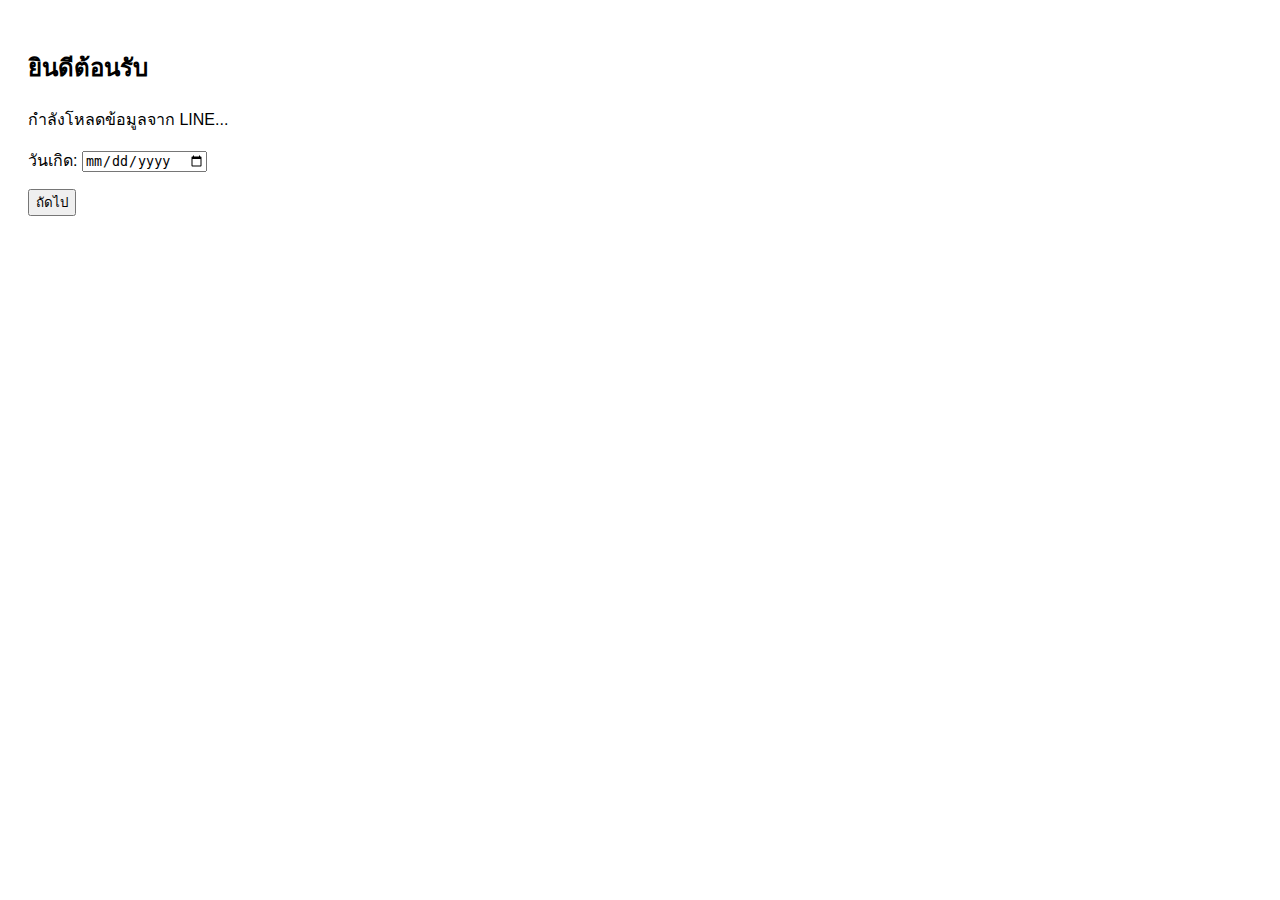
<file: index.html>
<!DOCTYPE html>
<html>
<head>
  <meta charset="UTF-8">
  <title>เข้าสู่ระบบด้วย LINE</title>
  <meta name="viewport" content="width=device-width, initial-scale=1">
  <script src="https://static.line-scdn.net/liff/edge/2/sdk.js"></script>
  <style>
    body { font-family: sans-serif; padding: 20px; }
    img { border-radius: 50%; width: 100px; }
  </style>
</head>
<body>
  <h2>ยินดีต้อนรับ</h2>
  <div id="profile">
    <p>กำลังโหลดข้อมูลจาก LINE...</p>
  </div>

  <form action="save.php" method="POST">
    <input type="hidden" name="userId" id="userId">
    <input type="hidden" name="displayName" id="displayName">
    <input type="hidden" name="pictureUrl" id="pictureUrl">

    <p><label>วันเกิด: <input type="date" name="birthday" required></label></p>

    <p><button type="submit">ถัดไป</button></p>
  </form>

  <script>
    async function main() {
      await liff.init({ liffId: "2007803528-M28zJBk3" });

      if (!liff.isLoggedIn()) {
        liff.login();
        return;
      }

      const profile = await liff.getProfile();

      document.getElementById('userId').value = profile.userId;
      document.getElementById('displayName').value = profile.displayName;
      document.getElementById('pictureUrl').value = profile.pictureUrl;

      document.getElementById('profile').innerHTML = `
        <img src="${profile.pictureUrl}"><br>
        <strong>${profile.displayName}</strong><br>
        <small>${profile.userId}</small>
      `;
    }

    main();
  </script>
</body>
</html>
</file>
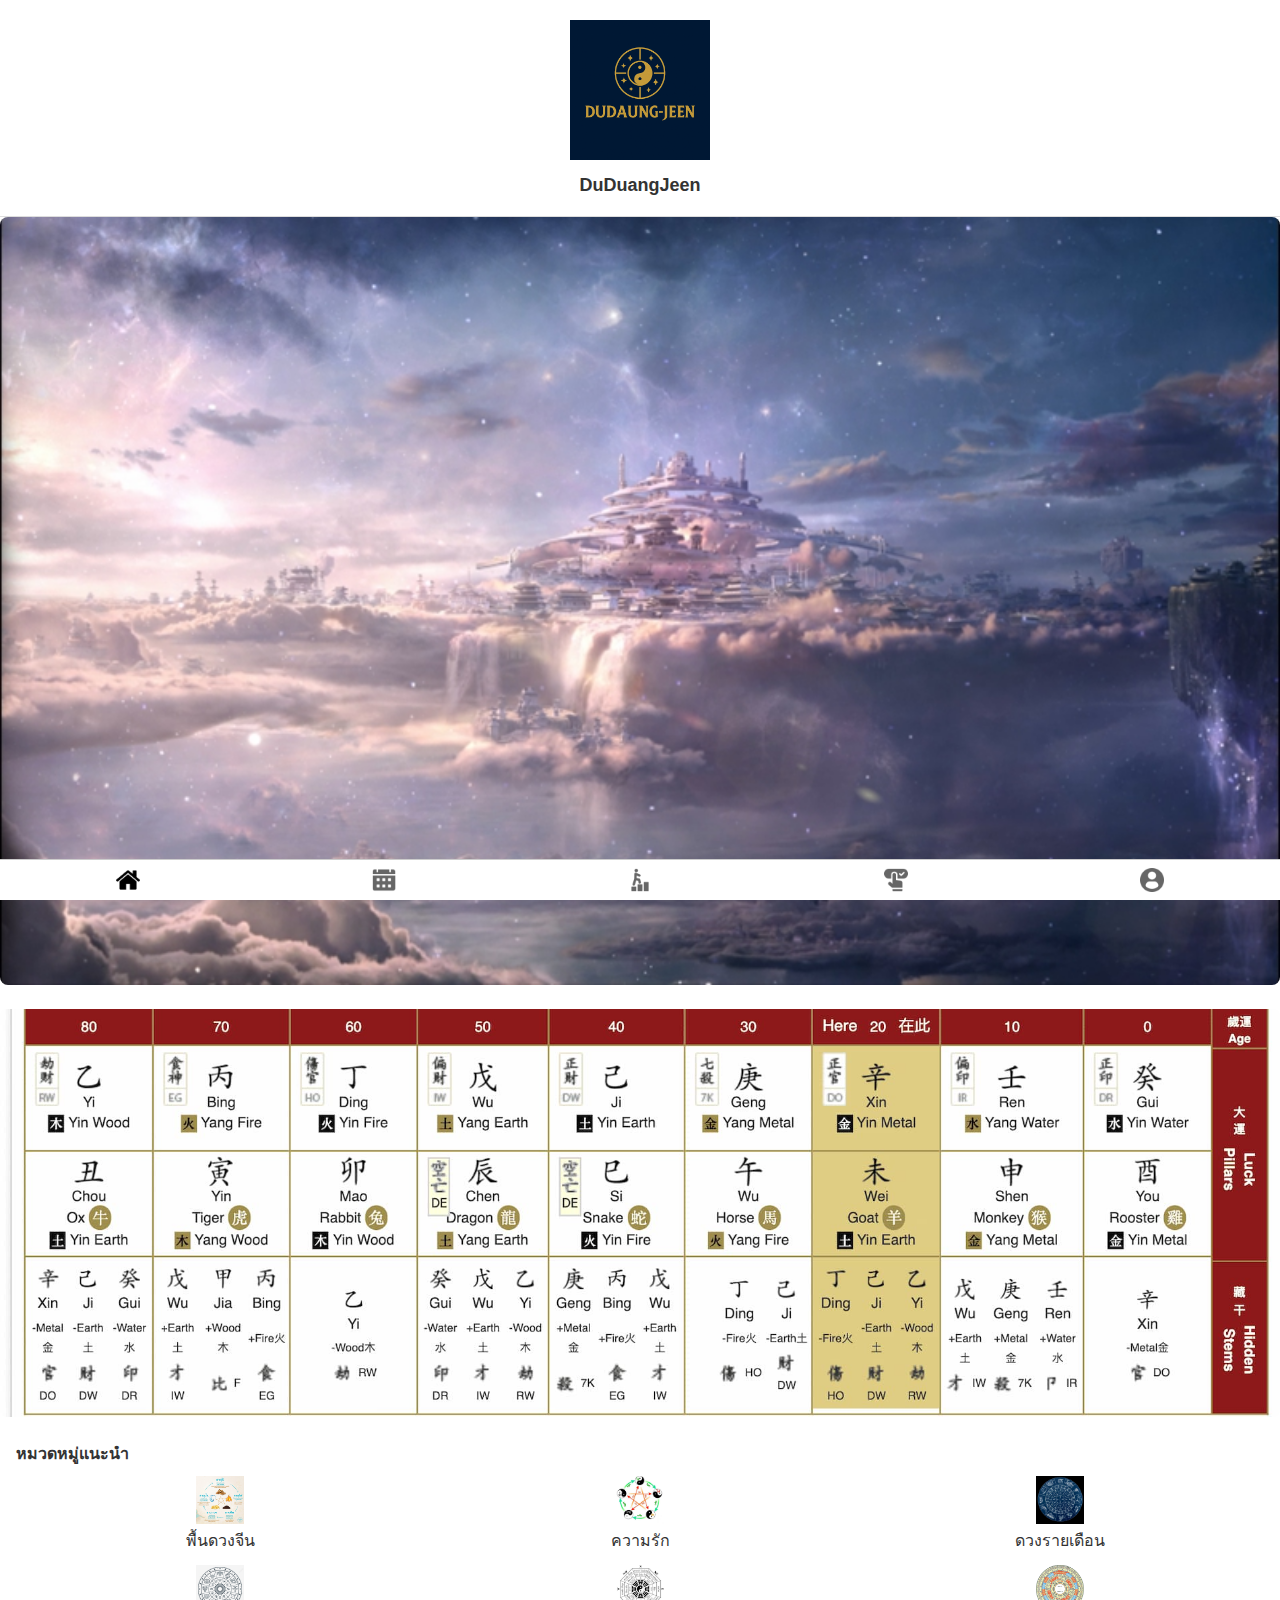
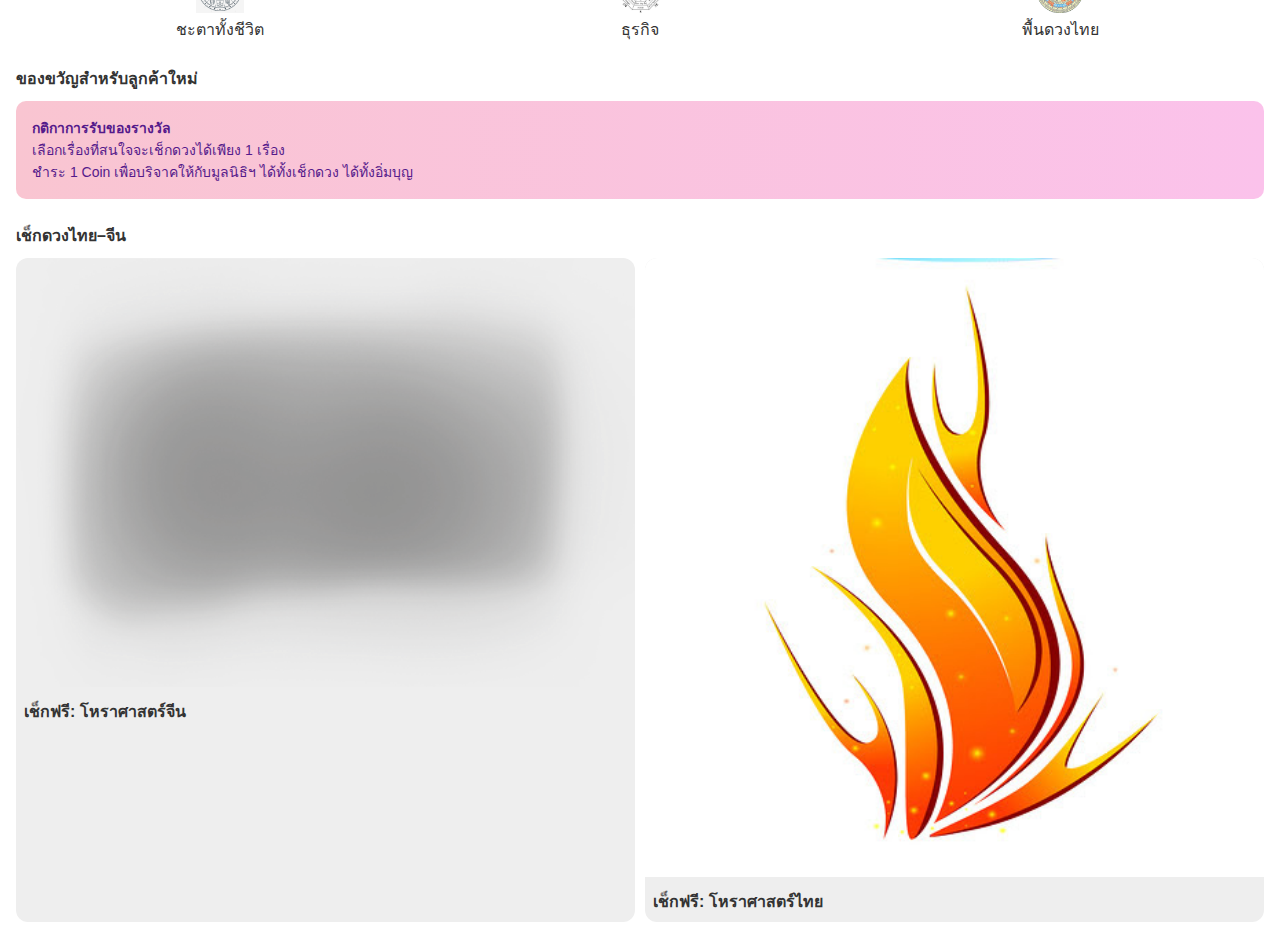
<file: duduang.html>
<!DOCTYPE html>
<html lang="th">

<head>
  <meta charset="UTF-8">
  <meta name="viewport" content="width=device-width, initial-scale=1.0">
  <title>หน้าแรก - DuDuangJeen</title>
  <style>
    body {
      margin: 0;
      font-family: 'Sarabun', sans-serif;
      background-color: #ffffff;
      color: #333;
    }

    header {
      padding: 20px;
      text-align: center;
      font-weight: bold;
      font-size: 18px;
      border-bottom: 1px solid #ddd;
    }

    .logo {
      width: 140px;
      margin: 0 auto 10px;
    }

    .banner img {
      width: 100%;
      border-radius: 8px;
      margin-bottom: 20px;
    }

    .section-title {
      padding: 0 16px;
      font-weight: bold;
      font-size: 16px;
      margin-bottom: 10px;
    }

    .categories,
    .gift-section,
    .fortune-section {
      padding: 0 16px;
      margin-bottom: 24px;
    }

    .categories-grid {
      display: flex;
      flex-wrap: wrap;
      gap: 12px;
    }

    .category {
      flex: 1 1 28%;
      text-align: center;
    }

    .category img {
      width: 48px;
      height: 48px;
    }

    .gift-box {
      background: linear-gradient(to right, #f9c5d1, #fbc2eb);
      border-radius: 10px;
      padding: 16px;
      font-size: 14px;
      color: #551a8b;
    }

    .fortune-grid {
      display: flex;
      gap: 10px;
      flex-wrap: wrap;
    }

    .fortune-card {
      flex: 1;
      min-width: 45%;
      background-color: #eee;
      border-radius: 12px;
      overflow: hidden;
    }

    .fortune-card img {
      width: 100%;
    }

    .fortune-card p {
      margin: 8px;
      font-weight: bold;
    }

    nav {
      position: fixed;
      bottom: 0;
      width: 100%;
      background-color: white;
      border-top: 1px solid #ccc;
      display: flex;
      justify-content: space-around;
      padding: 8px 0;
    }

    nav img {
      width: 24px;
      opacity: 0.6;
    }

    nav img.active {
      opacity: 1;
    }
  </style>
</head>

<body>
  <header>
    <img class="logo" src="image/937B2B24-5BA5-4829-B46D-34DC7AEF0FAB.png" alt=" Logo">
    <div>DuDuangJeen</div>
  </header>

  <div class="banner">
    <img src="image/Ancient.jpeg" alt="Find My Way">
    <img src="image/Bazi.jpg" alt="Love Journey">
  </div>

  <div class="section-title">หมวดหมู่แนะนำ</div>
  <div class="categories">
    <div class="categories-grid">
      <div class="category">
        <img src="image/element.jpg">
        <div>พื้นดวงจีน</div>
      </div>
      <div class="category">
        <img src="image/elementt.jpg">
        <div>ความรัก</div>
      </div>
      <div class="category">
        <img src="image/Horasas.jpg">
        <div>ดวงรายเดือน</div>
      </div>
      <div class="category">
        <img src="image/Horasass.png">
        <div>ชะตาทั้งชีวิต</div>
      </div>
      <div class="category">
        <img src="image/Huangjui.jpg">
        <div>ธุรกิจ</div>
      </div>
      <div class="category">
        <img src="image/Huangjuii.png">
        <div>พื้นดวงไทย</div>
      </div>
    </div>
  </div>

  <div class="section-title">ของขวัญสำหรับลูกค้าใหม่</div>
  <div class="gift-section">
    <div class="gift-box">
      <strong>กติกาการรับของรางวัล</strong><br>
      เลือกเรื่องที่สนใจจะเช็กดวงได้เพียง 1 เรื่อง<br>
      ชำระ 1 Coin เพื่อบริจาคให้กับมูลนิธิฯ ได้ทั้งเช็กดวง ได้ทั้งอิ่มบุญ
    </div>
  </div>

  <div class="section-title">เช็กดวงไทย–จีน</div>
  <div class="fortune-section">
    <div class="fortune-grid">
      <div class="fortune-card">
        <img src="image/Blur-Pattern-PNG-Image.png" alt="โหราศาสตร์จีน">
        <p>เช็กฟรี: โหราศาสตร์จีน</p>
      </div>
      <div class="fortune-card">
        <img src="image/Fire-Element.jpg" alt="โหราศาสตร์ไทย">
        <p>เช็กฟรี: โหราศาสตร์ไทย</p>
      </div>
    </div>
  </div>

  <nav>
    <img src="image/home.png" class="active" href="duduang.html">
    <img src="image/calendar.png" href="#">
    <img src="image/level-up.png" href="partner.html">
    <img src="image/booking.png" href="sinsae.html">
    <img src="image/profile-user.png" href="profile.html">
  </nav>
</body>

</html>
</file>
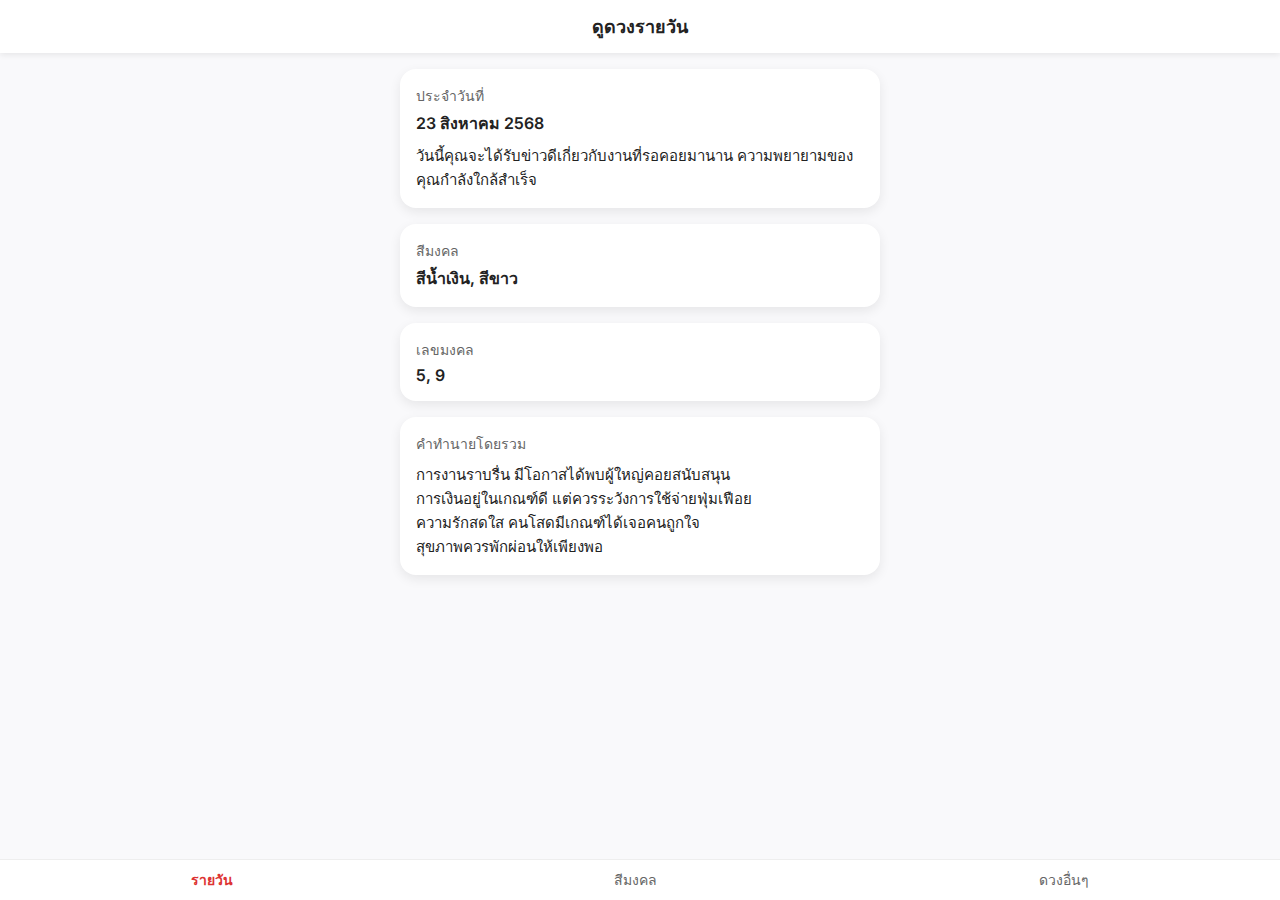
<file: horatoday.html>
<!DOCTYPE html>
<html lang="th">

<head>
    <meta charset="utf-8" />
    <meta name="viewport" content="width=device-width, initial-scale=1, maximum-scale=1" />
    <title>ดูดวงรายวัน</title>
    <link href="https://fonts.googleapis.com/css2?family=Inter:wght@400;600;700&display=swap" rel="stylesheet">
    <style>
        :root {
            --bg: #f9f9fb;
            --card: #ffffff;
            --text: #222;
            --muted: #666;
            --brand: #d33;
            --radius: 16px;
        }

        body {
            margin: 0;
            font-family: Inter, system-ui;
            background: var(--bg);
            color: var(--text);
        }

        .appbar {
            position: sticky;
            top: 0;
            background: var(--card);
            padding: 12px 16px;
            box-shadow: 0 2px 6px rgba(0, 0, 0, .08);
        }

        .appbar .title {
            font-weight: 700;
            font-size: 18px;
            text-align: center;
        }

        .wrap {
            max-width: 480px;
            margin: 0 auto;
            padding: 16px;
        }

        .card {
            background: var(--card);
            border-radius: var(--radius);
            padding: 16px;
            margin-bottom: 16px;
            box-shadow: 0 4px 12px rgba(0, 0, 0, .08);
        }

        .label {
            font-size: 14px;
            color: var(--muted);
            margin-bottom: 4px;
        }

        .value {
            font-size: 16px;
            font-weight: 600;
        }

        .fortune {
            margin-top: 8px;
            font-size: 15px;
            line-height: 1.6;
        }

        .footer {
            position: fixed;
            bottom: 0;
            left: 0;
            right: 0;
            background: var(--card);
            border-top: 1px solid #eee;
            display: flex;
            justify-content: space-around;
            padding: 8px 0;
        }

        .footer button {
            background: none;
            border: none;
            font-size: 14px;
            color: var(--muted);
            cursor: pointer;
        }

        .footer button.active {
            color: var(--brand);
            font-weight: 600;
        }
    </style>
</head>

<body>
    <header class="appbar">
        <div class="title">ดูดวงรายวัน</div>
    </header>

    <main class="wrap">
        <div class="card">
            <div class="label">ประจำวันที่</div>
            <div id="date" class="value">23 สิงหาคม 2568</div>
            <div class="fortune">วันนี้คุณจะได้รับข่าวดีเกี่ยวกับงานที่รอคอยมานาน ความพยายามของคุณกำลังใกล้สำเร็จ</div>
        </div>

        <div class="card">
            <div class="label">สีมงคล</div>
            <div id="color" class="value">สีน้ำเงิน, สีขาว</div>
        </div>

        <div class="card">
            <div class="label">เลขมงคล</div>
            <div id="number" class="value">5, 9</div>
        </div>

        <div class="card">
            <div class="label">คำทำนายโดยรวม</div>
            <div id="fortune" class="fortune">
                การงานราบรื่น มีโอกาสได้พบผู้ใหญ่คอยสนับสนุน<br>
                การเงินอยู่ในเกณฑ์ดี แต่ควรระวังการใช้จ่ายฟุ่มเฟือย<br>
                ความรักสดใส คนโสดมีเกณฑ์ได้เจอคนถูกใจ<br>
                สุขภาพควรพักผ่อนให้เพียงพอ
            </div>
        </div>
    </main>

    <footer class="footer">
        <button class="active">รายวัน</button>
        <button>สีมงคล</button>
        <button>ดวงอื่นๆ</button>
    </footer>
</body>

</html>
</file>
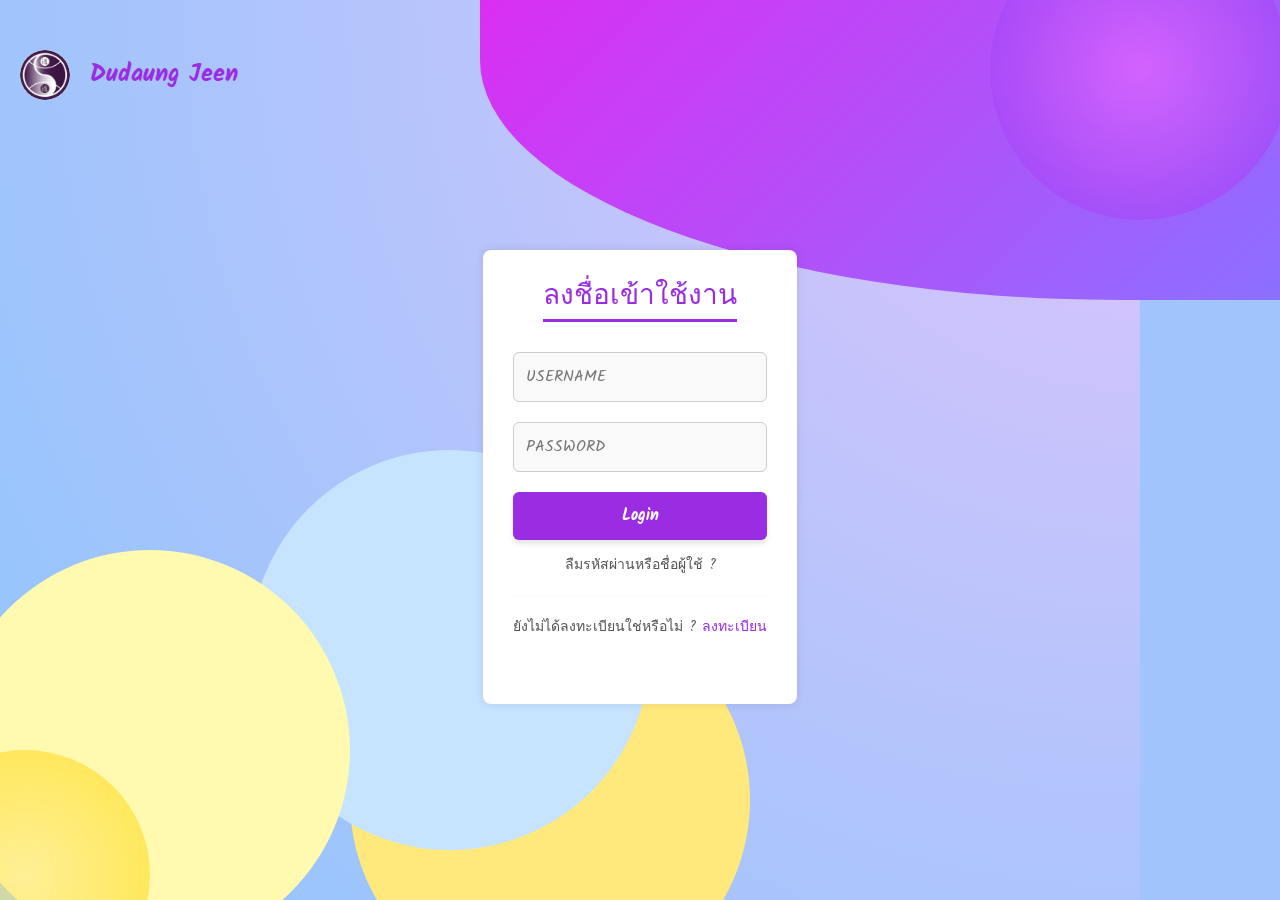
<file: login.html>
<!DOCTYPE html>
<html lang="en">

<head>
  <meta charset="UTF-8">
  <meta name="viewport" content="width=device-width, initial-scale=1">
  <title>Login</title>
  <link rel="stylesheet" href="https://cdn.jsdelivr.net/npm/bootstrap@5.3.0/dist/css/bootstrap.min.css">
  <link rel="stylesheet" href="style.css">
  <style>
    html, body {
  height: 100%;
  margin: 0;
  padding: 0;
  overflow-x: hidden; /* กันไม่ให้เลื่อนแนวนอน */
}

body {
  width: 100vw;
  background: linear-gradient(to bottom right, #a1c4fd);
  position: relative;
}

.bg-shapes {
  position: absolute;
  top: 0;
  left: 0;
  width: 100vw;   /* ปรับตรงนี้ */
  height: 100vh;
  z-index: -1;
  overflow: hidden;
}
    .logo {
      display: flex;
      align-items: center;
      justify-content: center;
      margin-top: 30px;
      gap: 10px;
    }

    .logo img {
      height: 50px;
    }

    .logo span {
      font-size: 24px;
      font-weight: bold;
      color: #9a2de2;
    }

    .login-box {
      max-width: 400px;
      margin: 40px auto;
      padding: 30px;
      background: white;
      border-radius: 8px;
      box-shadow: 0 0 10px rgba(0, 0, 0, 0.1);
    }

    .login-box h2 {
      text-align: center;
      color: #9a2de2;
      margin-bottom: 20px;
    }

    .login-box input {
      width: 100%;
      padding: 12px;
      margin: 10px 0;
      border: 1px solid #ccc;
      border-radius: 6px;
      font-size: 16px;
    }

    .login-box button {
      width: 100%;
      padding: 12px;
      background: #9a2de2;
      border: none;
      color: white;
      border-radius: 6px;
      font-size: 16px;
      margin-top: 10px;
    }

    .login-box .forgot,
    .login-box .register {
      text-align: center;
      font-size: 14px;
      margin-top: 15px;
    }

    .login-box .register a {
      color: #9a2de2;
      text-decoration: none;
    }

    .bg-shapes {
      position: absolute;
      top: 0;
      left: 0;
      width: 100%;
      height: 100%;
      z-index: -1;
      background: radial-gradient(circle at top right, #e0c3fc, #8ec5fc);
    }
  </style>
</head>

<body>
  <div class="container">
    <header>
      <div class="logo">
        <img src="image/logo.png.png" alt="Logo">
        <span>Dudaung Jeen</span>
      </div>
    </header>

    <main>
      <div class="login-box">
        <h2>ลงชื่อเข้าใช้งาน</h2>
        <form>
          <input type="text" placeholder="USERNAME">
          <input type="password" placeholder="PASSWORD">
          <button type="submit">Login</button>
        </form>
        <p class="forgot">ลืมรหัสผ่านหรือชื่อผู้ใช้ ?</p>
        <hr>
        <p class="register">ยังไม่ได้ลงทะเบียนใช่หรือไม่ ? <a href="register.html">ลงทะเบียน</a></p>
      </div>
    </main>

    <div class="bg-shapes"></div>
  </div>
</body>

</html>
</file>
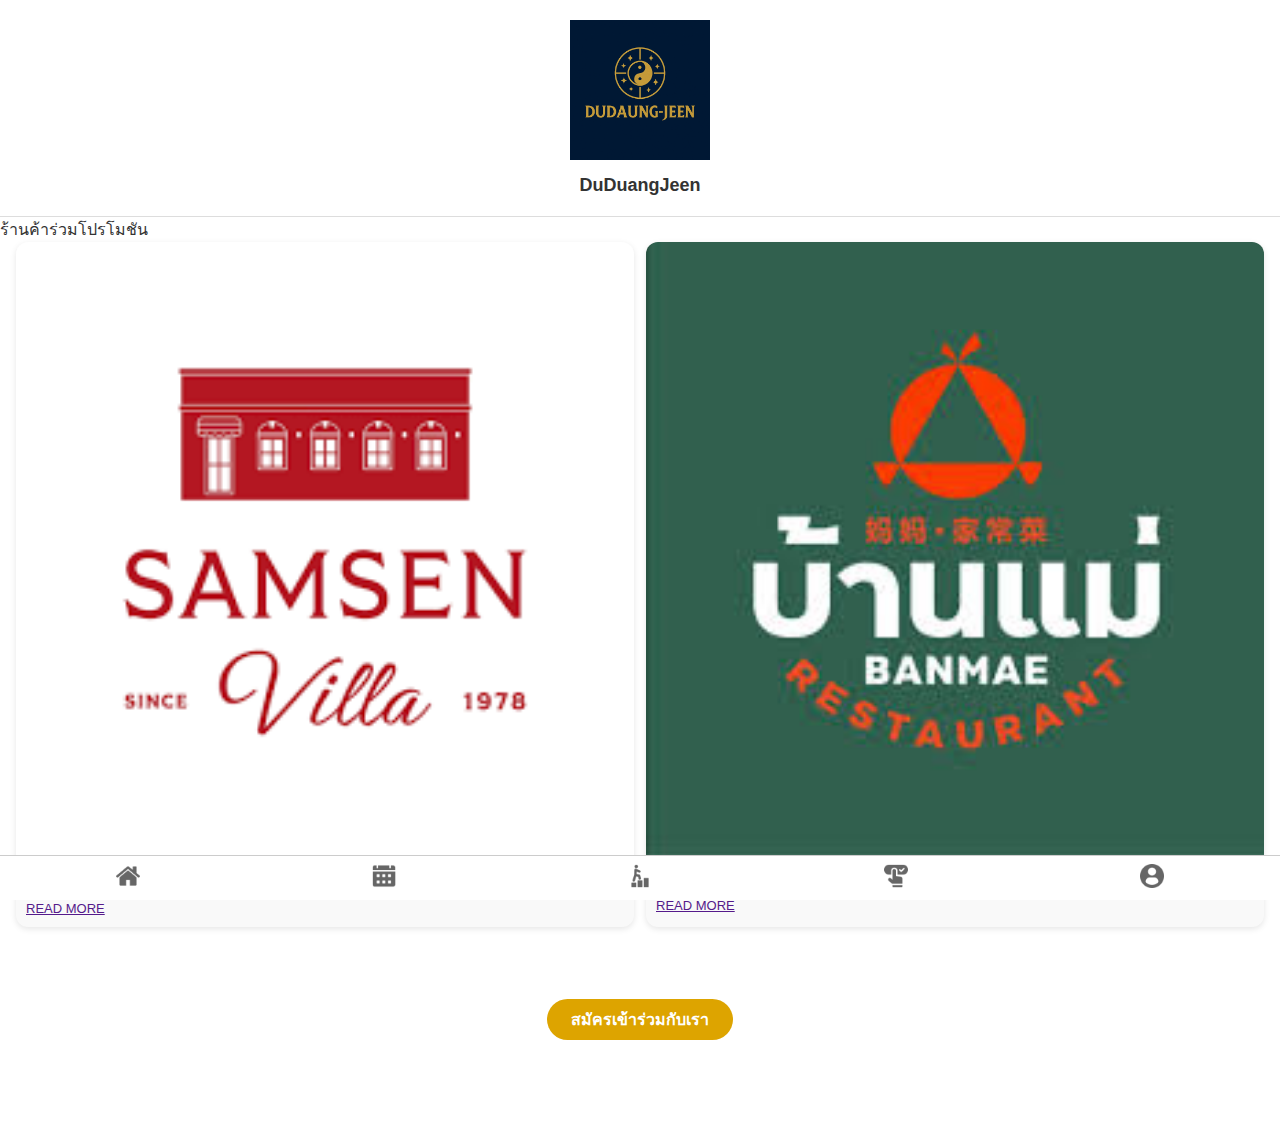
<file: partner.html>
<!DOCTYPE html>
<html lang="th">

<head>
  <meta charset="UTF-8">
  <meta name="viewport" content="width=device-width, initial-scale=1.0">
  <title>หน้าแรก - DuDuangJeen</title>
  <style>
    body {
      margin: 0;
      font-family: 'Sarabun', sans-serif;
      background-color: #ffffff;
      color: #333;
    }

    header {
      padding: 20px;
      text-align: center;
      font-weight: bold;
      font-size: 18px;
      border-bottom: 1px solid #ddd;
    }

    .logo {
      width: 140px;
      margin: 0 auto 10px;
    }

       .partner-card img {
      border-radius: 10px;
      width: 100%;
      object-fit: cover;
    }
    .partner-card {
      background: white;
      border-radius: 12px;
      padding: 1rem;
      margin-bottom: 1.5rem;
      box-shadow: 0 2px 8px rgba(0,0,0,0.05);
    }
    .read-more {
      color: #6a1b9a;
      font-weight: 600;
      text-decoration: none;
    }
    .read-more:hover {
      text-decoration: underline;
    }
    .btn-learn {
      display: block;
      margin: 2rem auto;
      background: #dda400;
      border: none;
      color: white;
      font-weight: bold;
      padding: 0.75rem 1.5rem;
      border-radius: 30px;
      text-align: center;
    }

    nav {
      position: fixed;
      bottom: 0;
      width: 100%;
      background-color: white;
      border-top: 1px solid #ccc;
      display: flex;
      justify-content: space-around;
      padding: 8px 0;
    }

    nav img {
      width: 24px;
      opacity: 0.6;
    }

    nav img.active {
      opacity: 1;
    }
  </style>
</head>

<body>
  <header>
    <img class="logo" src="image/937B2B24-5BA5-4829-B46D-34DC7AEF0FAB.png" alt=" Logo">
    <div>DuDuangJeen</div>
  </header>
<div class="section-title">ร้านค้าร่วมโปรโมชัน</div>
<div class="partner-cards" style="padding: 0 16px; display: flex; flex-wrap: wrap; gap: 12px; margin-bottom: 80px;">
  <!-- การ์ดร้าน 1 -->
  <div style="flex: 1 1 45%; background: #f9f9f9; border-radius: 12px; overflow: hidden; box-shadow: 0 2px 6px rgba(0,0,0,0.1);">
    <img src="image/samsen.png" style="width: 100%; height: auto;" alt="partner1">
    <div style="padding: 10px;">
      <p style="margin: 0; font-weight: bold;">ร้านเจ๊เปิ้ลหมูกระทะ</p>
      <a href="https://baanmaechiangmai.com/th/?gad_source=1&gad_campaignid=21160710874&gbraid=0AAAAAp7wBnZ2VRBxJmDp7ViUNcT2GzR7Q&gclid=Cj0KCQjwkILEBhDeARIsAL--pjxY4FxeYJnVXR97-50zcoAzKgaCIiF3rDBPcj0yuAfgXBHjVjKfed8aAqDOEALw_wcB" style="font-size: 13px; color: #551a8b;">READ MORE</a>
    </div>
  </div>

  <!-- การ์ดร้าน 2 -->
  <div style="flex: 1 1 45%; background: #f9f9f9; border-radius: 12px; overflow: hidden; box-shadow: 0 2px 6px rgba(0,0,0,0.1);">
    <img src="image/banmae.jfif" style="width: 100%; height: auto;" alt="partner2">
    <div style="padding: 10px;">
      <p style="margin: 0; font-weight: bold;">โรงแรมลัคกี้พลู</p>
      <a href="https://www.samsenvilla.com/samsenvilla-chiangmai?gad_source=1&gad_campaignid=20617837883&gbraid=0AAAAADAiY3NgVBm8aEVWJVtxopWakPEPu&gclid=Cj0KCQjwkILEBhDeARIsAL--pjxlDj3MK9doJkqVzvhQgiuZ0fJeJpV78GYkWpMkIzGgUYlhem6t5bIaAtXAEALw_wcB" style="font-size: 13px; color: #551a8b;">READ MORE</a>
    </div>
  </div>
</div>

<!-- ปุ่มสมัครร้าน -->
<div style="text-align: center; margin-bottom: 100px;">
  <a href="partner-register.html" style="background: #dda400; color: white; padding: 12px 24px; border-radius: 24px; font-weight: bold; text-decoration: none;">สมัครเข้าร่วมกับเรา</a>
</div>
<nav>
  <a href="duduang.html">
    <img src="image/home.png">
  </a>
  <a href="#">
    <img src="image/calendar.png">
  </a>
  <a href="partner.html">
    <img src="image/level-up.png">
  </a>
  <a href="sinsae.html">
    <img src="image/booking.png">
  </a>
  <a href="profile.html">
    <img src="image/profile-user.png">
  </a>
</nav>
</body>

</html>
</file>
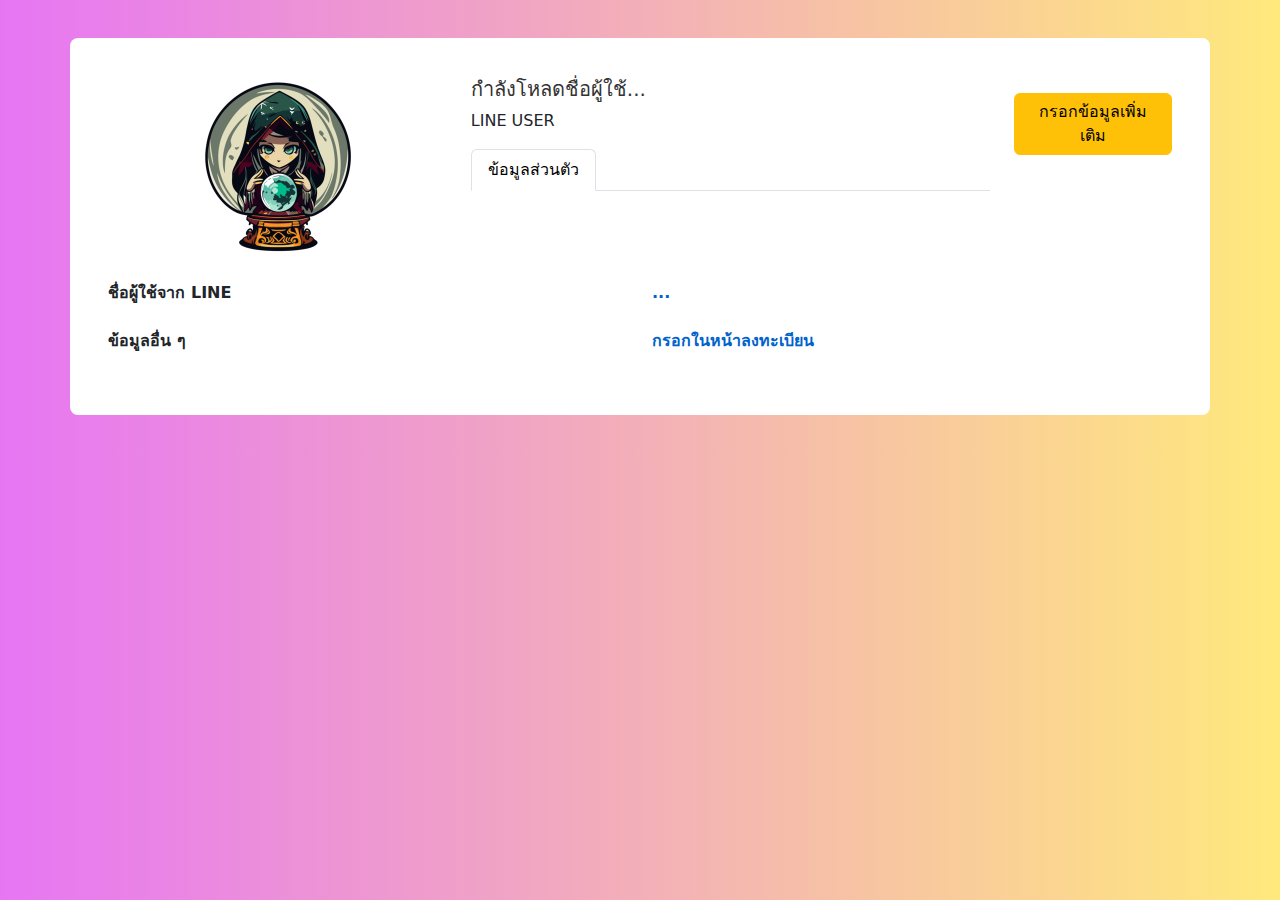
<file: profile.html>
<!DOCTYPE html>
<html lang="th">

<head>
  <meta charset="UTF-8" />
  <meta name="viewport" content="width=device-width, initial-scale=1.0" />
  <title>โปรไฟล์ผู้ใช้ - DuDuangJeen</title>
  <link href="https://cdn.jsdelivr.net/npm/bootstrap@5.3.0/dist/css/bootstrap.min.css" rel="stylesheet" />
  <script src="https://cdn.jsdelivr.net/npm/bootstrap@5.3.0/dist/js/bootstrap.bundle.min.js"></script>
  <script src="https://static.line-scdn.net/liff/edge/2/sdk.js"></script>
  <style>
    body {
      background: -webkit-linear-gradient(left, #e776f4, #ffe97c);
    }

    .emp-profile {
      padding: 3%;
      margin-top: 3%;
      margin-bottom: 3%;
      border-radius: 0.5rem;
      background: #fff;
    }

    .profile-img img {
      width: 100%;
      max-width: 180px;
      border-radius: 50%;
    }

    .profile-head h5 {
      color: #333;
    }

    .profile-tab label {
      font-weight: 600;
    }

    .profile-tab p {
      font-weight: 600;
      color: #0062cc;
    }
  </style>
</head>

<body>
  <div class="container emp-profile">
    <form method="post">
      <div class="row">
        <!-- รูปโปรไฟล์ -->
        <div class="col-md-4 text-center">
          <div class="profile-img">
            <img id="line-pic" src="image/profile.png" alt="รูปโปรไฟล์" />
          </div>
        </div>

        <!-- ข้อมูลผู้ใช้ -->
        <div class="col-md-6">
          <div class="profile-head">
            <h5 id="line-name">กำลังโหลดชื่อผู้ใช้...</h5>
            <p class="proile-rating">LINE USER</p>

            <ul class="nav nav-tabs" id="myTab" role="tablist">
              <li class="nav-item">
                <a class="nav-link active" id="home-tab" data-bs-toggle="tab" href="#home" role="tab">ข้อมูลส่วนตัว</a>
              </li>
            </ul>
          </div>
        </div>

        <!-- ปุ่มแก้ไข -->
        <div class="col-md-2 text-center mt-3">
          <a href="register.html" class="btn btn-warning">กรอกข้อมูลเพิ่มเติม</a>
        </div>
      </div>

      <div class="row mt-4">
        <div class="col-md-12">
          <div class="tab-content profile-tab" id="myTabContent">
            <div class="tab-pane fade show active" id="home" role="tabpanel">
              <div class="row mb-2">
                <div class="col-md-6"><label>ชื่อผู้ใช้จาก LINE</label></div>
                <div class="col-md-6"><p id="line-name-detail">...</p></div>
              </div>
              <div class="row mb-2">
                <div class="col-md-6"><label>ข้อมูลอื่น ๆ</label></div>
                <div class="col-md-6"><p>กรอกในหน้าลงทะเบียน</p></div>
              </div>
            </div>
          </div>
        </div>
      </div>
    </form>
  </div>

  <script>
    async function main() {
      await liff.init({ liffId: "https://liff.line.me/2007803528-M28zJBk3" }); // ← แก้เป็น LIFF ID ของคุณ

      if (!liff.isLoggedIn()) {
        liff.login();
        return;
      }

      const profile = await liff.getProfile();
      document.getElementById("line-name").innerText = profile.displayName;
      document.getElementById("line-name-detail").innerText = profile.displayName;
      document.getElementById("line-pic").src = profile.pictureUrl;
    }

    main();
  </script>
</body>

</html>
</file>
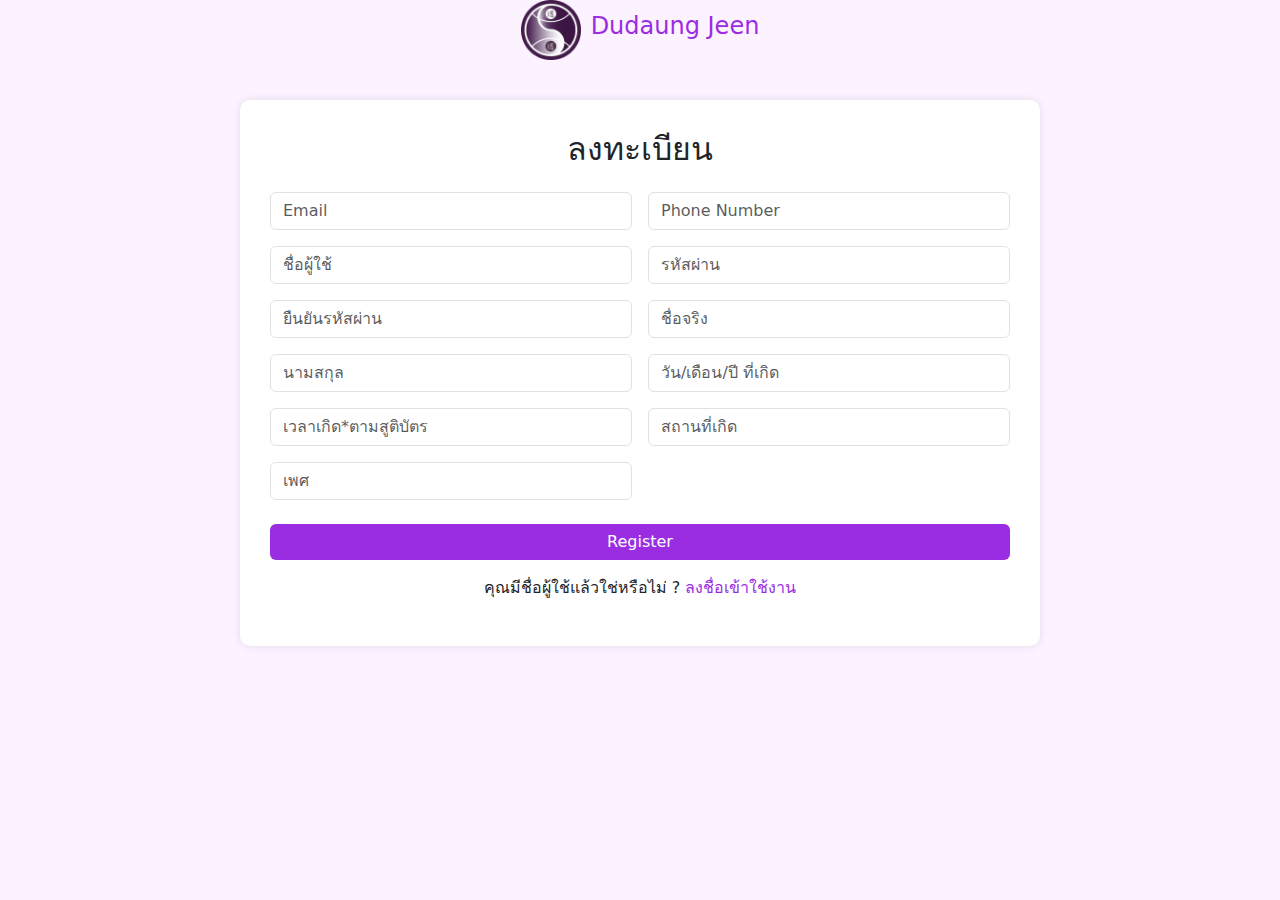
<file: register.html>
<!DOCTYPE html>
<html lang="en">

<head>
  <meta charset="UTF-8" />
  <meta name="viewport" content="width=device-width, initial-scale=1.0" />
  <title>Register</title>
  <link href="https://cdn.jsdelivr.net/npm/bootstrap@5.3.0/dist/css/bootstrap.min.css" rel="stylesheet">
  <style>
    body {
      background: #fdf2ff;
    }

    .register-container {
      max-width: 800px;
      margin: 40px auto;
      background: white;
      padding: 30px;
      border-radius: 10px;
      box-shadow: 0 0 10px rgba(0, 0, 0, 0.1);
    }

    .logo img {
      height: 60px;
    }

    .logo h1 {
      font-size: 24px;
      color: #9a2de2;
      margin-left: 10px;
    }

    .register-btn {
      background-color: #9a2de2;
      color: white;
      border: none;
    }

    .register-btn:hover {
      background-color: #7d1fb3;
    }

    .login-link a {
      color: #9a2de2;
      text-decoration: none;
    }
  </style>
</head>

<body>
  <div class="container">
    <header class="d-flex align-items-center justify-content-center mb-4">
      <div class="logo d-flex align-items-center">
        <img src="image/logo.png.png" alt="Logo" />
        <h1>Dudaung Jeen</h1>
      </div>
    </header>

    <div class="register-container">
      <h2 class="text-center mb-4">ลงทะเบียน</h2>
      <form>
        <div class="row g-3">
          <div class="col-md-6">
            <input type="email" class="form-control" placeholder="Email" required />
          </div>
          <div class="col-md-6">
            <input type="email" class="form-control" placeholder="Phone Number" required />
          </div>
          <div class="col-md-6">
            <input type="text" class="form-control" placeholder="ชื่อผู้ใช้" />
          </div>
          <div class="col-md-6">
            <input type="password" class="form-control" placeholder="รหัสผ่าน" required />
          </div>
          <div class="col-md-6">
            <input type="password" class="form-control" placeholder="ยืนยันรหัสผ่าน" />
          </div>
          <div class="col-md-6">
            <input type="text" class="form-control" placeholder="ชื่อจริง" />
          </div>
          <div class="col-md-6">
            <input type="text" class="form-control" placeholder="นามสกุล" />
          </div>
          <div class="col-md-6">
            <input type="text" class="form-control" placeholder="วัน/เดือน/ปี ที่เกิด" />
          </div>
          <div class="col-md-6">
            <input type="text" class="form-control" placeholder="เวลาเกิด*ตามสูติบัตร" />
          </div>
          <div class="col-md-6">
            <input type="text" class="form-control" placeholder="สถานที่เกิด" />
          </div>
          <div class="col-md-6">
            <input type="text" class="form-control" placeholder="เพศ" />
          </div>
        </div>
        <div class="mt-4">
          <button type="submit" class="btn register-btn w-100">Register</button>
        </div>
        <p class="login-link text-center mt-3">
          คุณมีชื่อผู้ใช้แล้วใช่หรือไม่ ? <a href="login.html">ลงชื่อเข้าใช้งาน</a>
        </p>
      </form>
    </div>
  </div>

  <script src="https://cdn.jsdelivr.net/npm/bootstrap@5.3.0/dist/js/bootstrap.bundle.min.js"></script>
</body>

</html>
</file>
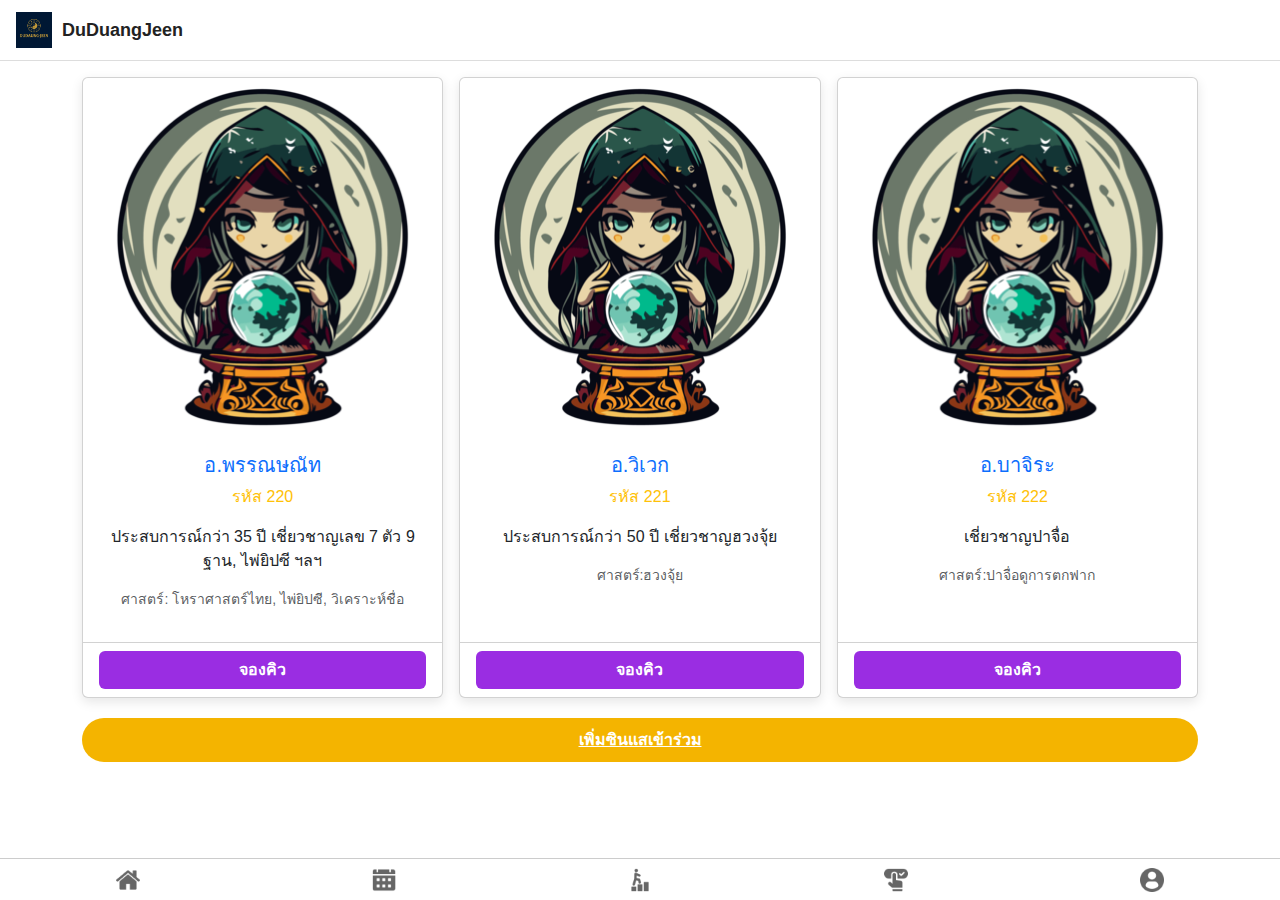
<file: sinsae.html>
<!DOCTYPE html>
<html lang="th">

<head>
  <meta charset="UTF-8">
  <meta name="viewport" content="width=device-width, initial-scale=1.0">
  <title>DuDuangJeen</title>
  <link href="https://cdn.jsdelivr.net/npm/bootstrap@5.3.0/dist/css/bootstrap.min.css" rel="stylesheet">
  <style>
    body {
      margin: 0;
      font-family: 'Sarabun', sans-serif;
      background-color: #ffffff;
      color: #333;
    }

    .app-header {
      display: flex;
      align-items: center;
      padding: 12px 16px;
      background-color: white;
      border-bottom: 1px solid #ddd;
      position: sticky;
      top: 0;
      z-index: 999;
    }

    .logo-small {
      width: 36px;
      height: 36px;
      margin-right: 10px;
    }

    .app-title {
      font-weight: bold;
      font-size: 18px;
      color: #222;
    }

    .card {
      box-shadow: 0 4px 12px rgba(0, 0, 0, 0.1);
      transition: 0.3s ease-in-out;
    }

    .card:hover {
      transform: translateY(-5px);
    }

    .btn-chat {
      background-color: #9a2de2;
      color: white;
      font-weight: bold;
    }

    .btn-chat:hover {
      background-color: #7d21b8;
      color: #fff;
    }

    .btn-register {
      background-color: #f4b400;
      color: white;
      font-weight: bold;
      margin: 20px auto;
      display: block;
      border: none;
      border-radius: 25px;
      padding: 10px 20px;
    }

    nav {
      position: fixed;
      bottom: 0;
      width: 100%;
      background-color: white;
      border-top: 1px solid #ccc;
      display: flex;
      justify-content: space-around;
      padding: 8px 0;
    }

    nav img {
      width: 24px;
      opacity: 0.6;
    }

    nav img.active {
      opacity: 1;
    }
  </style>
</head>

<body>
  <header class="app-header">
    <img class="logo-small" src="image/937B2B24-5BA5-4829-B46D-34DC7AEF0FAB.png" alt="Logo">
    <span class="app-title">DuDuangJeen</span>
  </header>

  <div class="container py-3">
    <div class="row row-cols-1 row-cols-sm-2 row-cols-md-3 g-3">
      <!-- ตัวอย่างการ์ดซินแส -->
      <div class="col">
        <div class="card h-100 text-center">
          <img src="image/profile.png" class="card-img-top" alt="ซินแส">
          <div class="card-body">
            <h5 class="card-title text-primary">อ.พรรณษณัท</h5>
            <p class="text-warning">รหัส 220</p>
            <p class="card-text">ประสบการณ์กว่า 35 ปี เชี่ยวชาญเลข 7 ตัว 9 ฐาน, ไพ่ยิปซี ฯลฯ</p>
            <p class="text-muted small">ศาสตร์: โหราศาสตร์ไทย, ไพ่ยิปซี, วิเคราะห์ชื่อ</p>
          </div>
          <div class="card-footer bg-transparent">
            <button class="btn btn-chat w-100">จองคิว</button>
          </div>
        </div>
      </div>
       <div class="col">
        <div class="card h-100 text-center">
          <img src="image/profile.png" class="card-img-top" alt="ซินแส">
          <div class="card-body">
            <h5 class="card-title text-primary">อ.วิเวก</h5>
            <p class="text-warning">รหัส 221</p>
            <p class="card-text">ประสบการณ์กว่า 50 ปี เชี่ยวชาญฮวงจุ้ย</p>
            <p class="text-muted small">ศาสตร์:ฮวงจุ้ย</p>
          </div>
          <div class="card-footer bg-transparent">
            <button class="btn btn-chat w-100">จองคิว</button>
          </div>
        </div>
      </div>
       <div class="col">
        <div class="card h-100 text-center">
          <img src="image/profile.png" class="card-img-top" alt="ซินแส">
          <div class="card-body">
            <h5 class="card-title text-primary">อ.บาจิระ</h5>
            <p class="text-warning">รหัส 222</p>
            <p class="card-text">เชี่ยวชาญปาจื่อ</p>
            <p class="text-muted small">ศาสตร์:ปาจื่อดูการตกฟาก</p>
          </div>
          <div class="card-footer bg-transparent">
            <button class="btn btn-chat w-100">จองคิว</button>
          </div>
        </div>
      </div>
      <!-- สามารถ copy การ์ดนี้เพิ่มได้ตามต้องการ -->
    </div>

    <!-- ปุ่มสมัครซินแส -->
    <a href="register_fortune.html" class="btn-register text-center">เพิ่มซินแสเข้าร่วม</a>
  </div>

  <nav>
    <a href="duduang.html">
      <img src="image/home.png">
    </a>
    <a href="#">
      <img src="image/calendar.png">
    </a>
    <a href="partner.html">
      <img src="image/level-up.png">
    </a>
    <a href="sinsae.html">
      <img src="image/booking.png">
    </a>
    <a href="profile.html">
      <img src="image/profile-user.png">
    </a>
  </nav>

  <script src="https://cdn.jsdelivr.net/npm/bootstrap@5.3.0/dist/js/bootstrap.bundle.min.js"></script>
</body>

</html>
</file>
<file: style.css>
@import url('https://fonts.googleapis.com/css2?family=Kalam&display=swap');

* {
  box-sizing: border-box;
  margin: 0;
  padding: 0;
  font-family: 'Kalam', cursive;
}
body {
  background: white;
  /* overflow: hidden; */
  
  height: 100vh;
  margin: 0;
  font-family: 'Kalam', cursive;
}

.container {
  position: fixed;
  top: 0;
  left: 0;
  width: 100vw;
  height: 100vh;
  margin: 0;
  padding: 0;
  border: none;
  background: white;
  z-index: 1;
  /* overflow: hidden; */
}


header {
  padding: 20px;
  display: flex;
  align-items: center;
}

.logo img {
  height: 60px;
  margin-right: 10px;
}

.logo span {
  font-size: 28px;
  color: #bb8700;
  font-weight: bold;
}

main {
  display: flex;
  justify-content: center;
  align-items: flex-start; /* ขยับจาก center เป็น flex-start */
  height: 100vh;
  width: 100vw;
  position: relative;
  z-index: 2;
  padding-top: 10vh; /* ขยับขึ้นจากกลางจออีก 10% */
}


.login-box {
  background: white;
  padding: 40px 30px;
  border-radius: 12px;
  box-shadow: 2px 4px 8px rgba(0, 0, 0, 0.2);
  text-align: center;
  z-index: 2;
  margin: 0; /* เพิ่มบรรทัดนี้ */
  position: relative; /* เพิ่มบรรทัดนี้ */
}

.login-box h2 {
  font-size: 28px;
  color: #9a2de2;
  margin-bottom: 20px;
  border-bottom: 3px solid #9a2de2;
  display: inline-block;
  padding-bottom: 5px;
}

.login-box input {
  width: 100%;
  padding: 12px;
  margin: 10px 0;
  border: 1px solid #ccc;
  border-radius: 8px;
  font-size: 16px;
  background: #f9f9f9;
}

.login-box button {
  width: 100%;
  padding: 12px;
  margin-top: 15px;
  background: linear-gradient(to right, #e776f4, #5c60f5);
  border: none;
  border-radius: 8px;
  color: white;
  font-size: 18px;
  font-weight: bold;
  cursor: pointer;
  box-shadow: 0 4px 5px rgba(0, 0, 0, 0.1);
}

.login-box .forgot,
.login-box .register {
  font-size: 14px;
  margin-top: 15px;
  color: #555;
}

.login-box hr {
  margin: 20px 0;
  border: none;
  border-top: 1px solid #eee;
}

.login-box  {
  color: #666;
  text-decoration: none;
}
.register a {
 color: #8c3cf3;
  margin-bottom: 20px;
  display: inline-block;
}
.bg-shapes::before,
.bg-shapes::after {
  content: "";
  position: fixed;
  z-index: 0;
}

.bg-shapes::before {
  width: 800px;
  height: 300px;
  background: linear-gradient(135deg, #da2ff3, #8c70ff);
  top: 0;
  right: 0;
  border-bottom-left-radius: 80%;
}

.bg-shapes::after {
  width: 400px;
  height: 400px;
  bottom: -50px;
  left: -50px;
  background: #fffaaf;
  border-radius: 50%;
  box-shadow: 300px -100px 0 0 #c6e3ff, 400px 50px 0 0 #ffe97c;
}

  
  header {
    display: flex;
    align-items: center;
    padding: 20px;
  }
  
  .logo {
    display: flex;
    align-items: center;
  }
  
  .logo img {
    width: 50px;
    height: 50px;
    border-radius: 50%;
    background: white;
    margin-right: 10px;
  }
  
  .logo h1 {
    font-size: 24px;
    color: #dda400;
    font-weight: bold;
  }
  
  .register-box {
    text-align: center;
    padding: 30px;
    position: relative;
    z-index: 1;
    margin-top: 10vh; /* เพิ่มบรรทัดนี้ */
  }

  .register-title {
    position: relative;
    left: 150px; /* เดิม 160px ลดลง 10px */
    text-align: center;
    margin-top: -15vh; /* เดิม -5vh ปรับเป็น -15vh ขึ้นอีก 10% */
}
  
  .register-box h2 {
    font-size: 28px;
    color: #8c3cf3;
    border-bottom: 3px solid #8c3cf3;
    display: inline-block;
    padding-bottom: 5px;
    margin-bottom: 20px; 
    margin-top: 10px; 
  }
  
  form {
    display: flex;
    flex-direction: column;
    align-items: center;
  }
  
  .form-grid {
    display: flex;
    gap: 20px;
    margin-bottom: 20px;
    margin-left: -150px;
  }
  
  .left, .right {
    display: flex;
    flex-direction: column;
    gap: 15px;
  }
  
  input[type="text"],
  input[type="email"],
  input[type="password"] {
    padding: 10px;
    border: 1px solid #ccc;
    width: 220px;
    border-radius: 8px;
    font-family: inherit;
    font-size: 14px;
  }
  
  .register-btn {
    background: linear-gradient(to right, #c471ed, #f64f59);
    color: white;
    padding: 10px 30px;
    font-size: 18px;
    border: none;
    border-radius: 8px;
    cursor: pointer;
    box-shadow: 2px 2px 5px #ccc;
    margin-top: 10px;
    margin-left: -150px;
  }
  
  .login-link {
    color: #8c3cf3;
    font-size: 13px;
    margin-top: 10px;
    margin-left: -150px;
  }
  
  /* Background shapes */
  .container::before {
    content: "";
    position: absolute;
    top: -80px;
    right: -150px;
    width: 300px;
    height: 300px;
    background: radial-gradient(circle, #e667ff, #8c3cf3);
    border-radius: 50%;
    z-index: 0;
    opacity: 0.7;
    -webkit-border-radius: 50%;
    -moz-border-radius: 50%;
    -ms-border-radius: 50%;
    -o-border-radius: 50%;
}
  
  .container::after {
    content: "";
    position: absolute;
    bottom: -100px;
    left: -100px;
    width: 250px;
    height: 250px;
    background: radial-gradient(circle, #ffe985, #ffd700);
    border-radius: 50%;
    z-index: 0;
    opacity: 0.6;
  }
  
  .login-link a {
    color: #8c3cf3;
    margin-bottom: 20px;
    display: inline-block;
}
</file>
